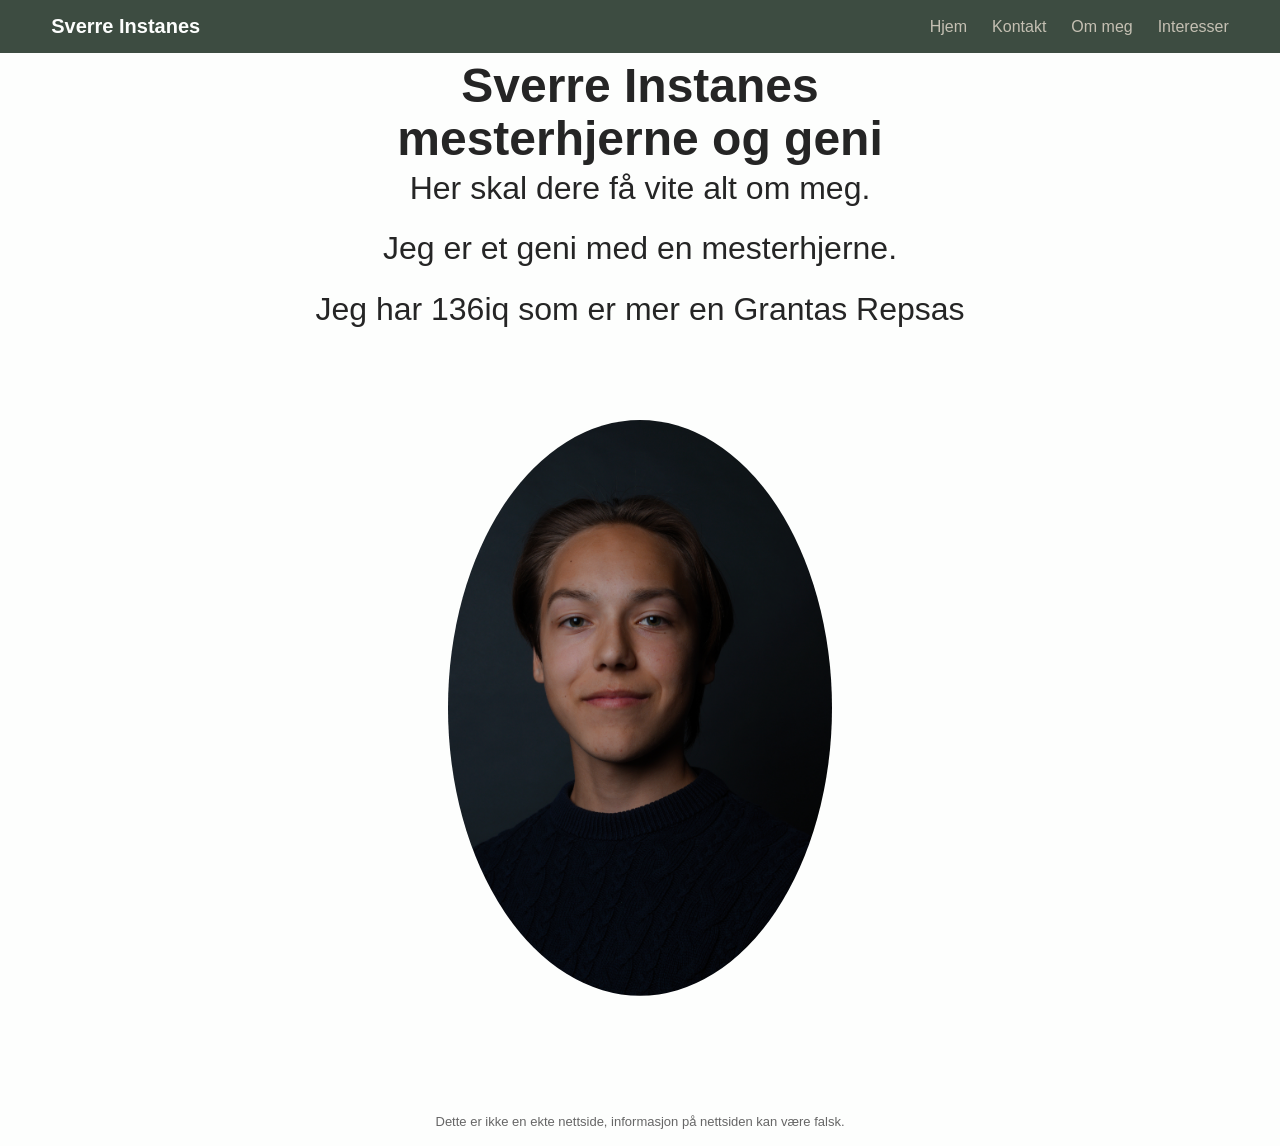
<file: index.html>
<!DOCTYPE html>
<html lang="nb">

<head>
    <meta charset="UTF-8">
    <meta name="viewport" content="width=device-width, initial-scale=1.0">

    <link rel="stylesheet" href="./css/style.css">
    <link rel="icon" type="image/png" href="bilder/eple-png.png">
    <title>Sverre Instanes</title>
</head>

<body>

    <!-- Navigasjonsmeny -->
    <header>

        <div class="logo">Sverre Instanes</div>

        <nav>
            <ul class="nav-links">
                <li><a href="index.html">Hjem</a></li>
                <li><a href="kontakt.html">Kontakt</a></li>
                <li><a href="Om_meg.html">Om meg</a></li>
                <li><a href="Interesser.html">Interesser</a></li>
            </ul>
        </nav>

    </header>

    <!-- Hovedinnhold -->
    <div class="text_holder">

        <h1>Sverre Instanes</h1>
        <h1>mesterhjerne og geni</h1>

        <p>Her skal dere få vite alt om meg.</p>

        <p>Jeg er et geni med en mesterhjerne.</p>

        <p>Jeg har 136iq som er mer en Grantas Repsas</p>

        <img src="bilder/IMG_9313.jpg" alt="Bilde av Sverre">

    </div>

    <!-- Disclaimer -->
    <div class="nederst_disclaimer">

        <p>Dette er ikke en ekte nettside, informasjon på nettsiden kan være falsk.</p>

    </div>

</body>
</html>
</file>
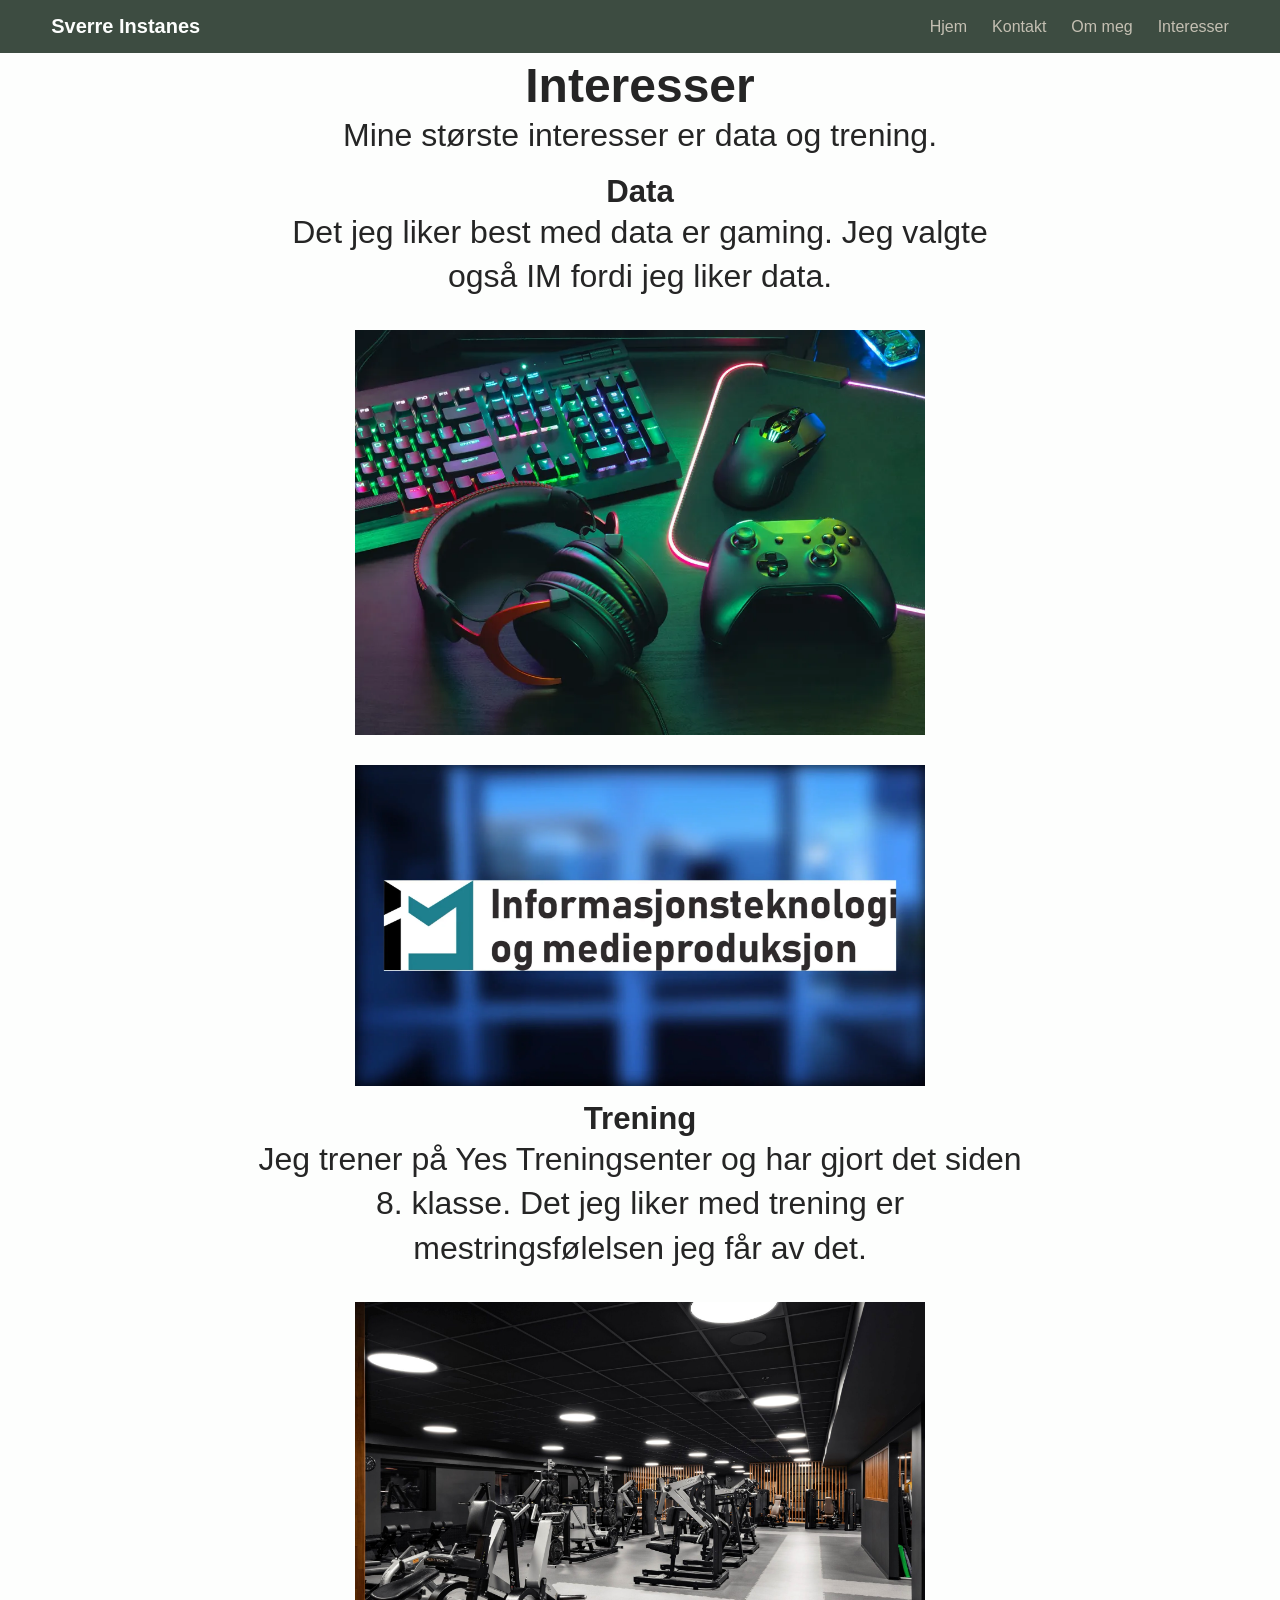
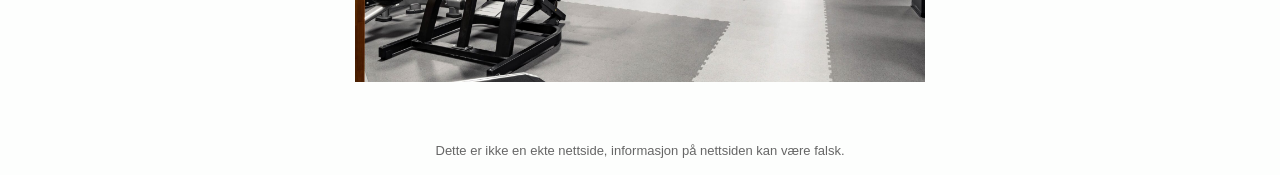
<file: Interesser.html>
<!DOCTYPE html>
<html lang="en">
<head>
    <meta charset="UTF-8">
    <meta name="viewport" content="width=device-width, initial-scale=1.0">
    <title>Sverre Instanes</title>
    <link rel="stylesheet" href="./css/style.css">
    <link rel="icon" type="image/png" href="bilder/eple-png.png">
</head>
<body>
    <header>
    <div class="logo">Sverre Instanes</div>
    <nav>
        <ul class="nav-links">
            <li><a href="index.html">Hjem</a></li>
            <li><a href="kontakt.html">Kontakt</a></li>
            <li><a href="Om_meg.html">Om meg</a></li>
            <li><a href="Interesser.html">Interesser</a></li>
        </ul>
    </nav>
</header>
<div class="interesse_bilder_holder">
    <h1>Interesser</h1>
    <p>Mine største interesser er data og trening.</p>
    <h2>Data</h2>
    <p>Det jeg liker best med data er gaming. Jeg valgte også IM fordi jeg liker data.</p>

    <img class="interesse_bilder" src="bilder/gaming.webp" alt="gaming">
    <img class="interesse_bilder" src="bilder/IM.webp" alt="Informasjonsteknologi og medieproduksjon">
    <h2>Trening</h2>
    <p>Jeg trener på Yes Treningsenter og har gjort det siden 8. klasse. Det jeg liker med trening er mestringsfølelsen jeg får av det.</p>
    <img class="interesse_bilder" src="bilder/yes_trening.jpg" alt="YES Treningsenter">
    

</div>
<div class="nederst_disclaimer">
<p>Dette er ikke en ekte nettside, informasjon på nettsiden kan være falsk.</p>
</div>
</body>
</html>
</file>
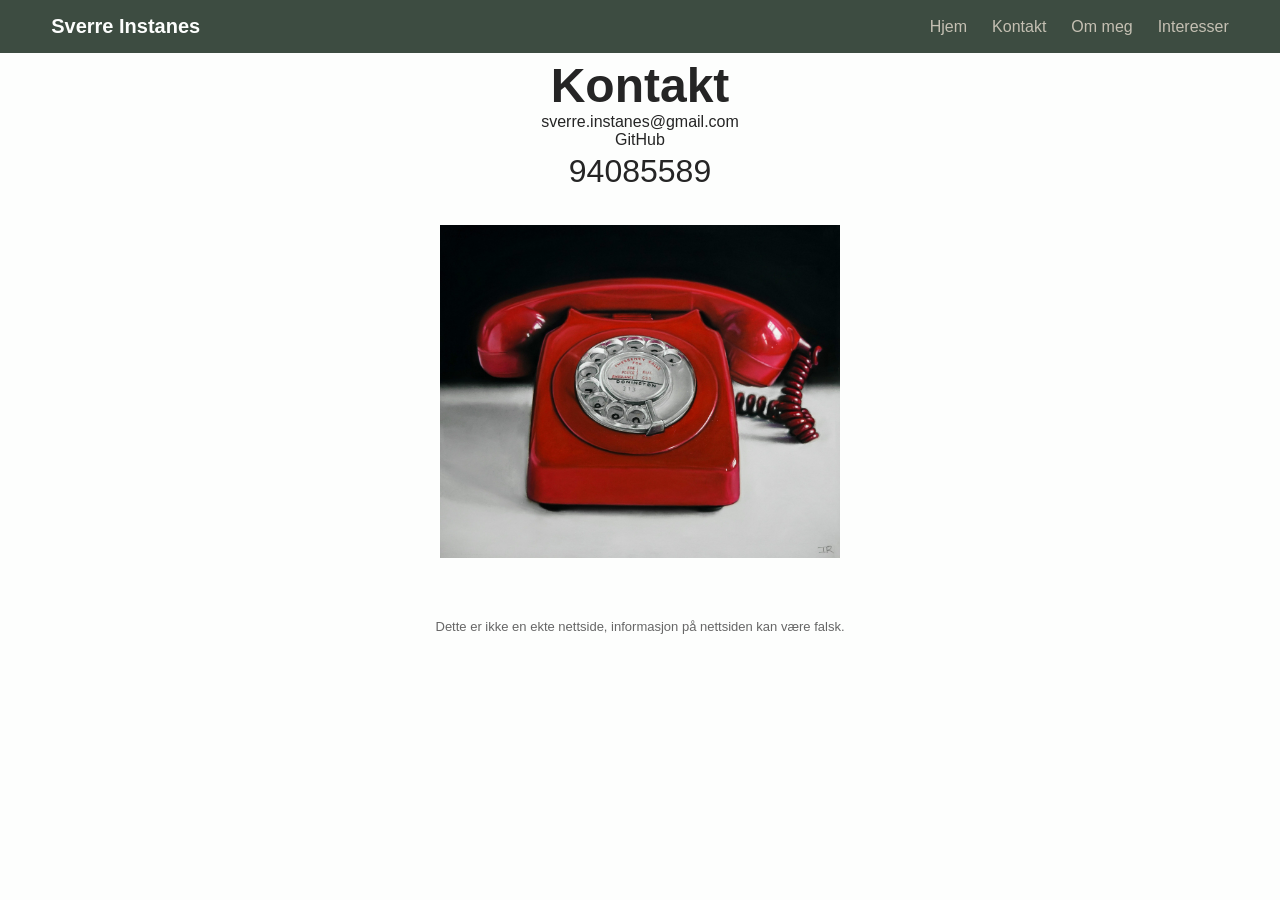
<file: kontakt.html>
<!DOCTYPE html>
<html lang="en">
<head>
    <meta charset="UTF-8">
    <meta name="viewport" content="width=device-width, initial-scale=1.0">
    <title>Sverre Instanes</title>
    <link rel="stylesheet" href="./css/style.css">
    <link rel="icon" type="image/png" href="bilder/eple-png.png">
</head>
<body>

<header>
    <div class="logo">Sverre Instanes</div>
    <nav>
        <ul class="nav-links">
            <li><a href="index.html">Hjem</a></li>
            <li><a href="kontakt.html">Kontakt</a></li>
            <li><a href="Om_meg.html">Om meg</a></li>
            <li><a href="Interesser.html">Interesser</a></li>
        </ul>
    </nav>
</header>


    <h1>Kontakt</h1>
    <div class="link_kontakt">
        <a href="mailto:sverre.instanes@gmail.com">sverre.instanes@gmail.com</a>
        <br>
        <a href="https://github.com/Sverre-Instanes">GitHub</a>
    </div>
    <p>94085589</p>
<div class="telefon">
<img src="bilder/Big-Red-Telephone.jpg" alt="Rød telefon">
</div>
<div class="nederst_disclaimer">
<p>Dette er ikke en ekte nettside, informasjon på nettsiden kan være falsk.</p>
</div>
</body>
</html>
</file>
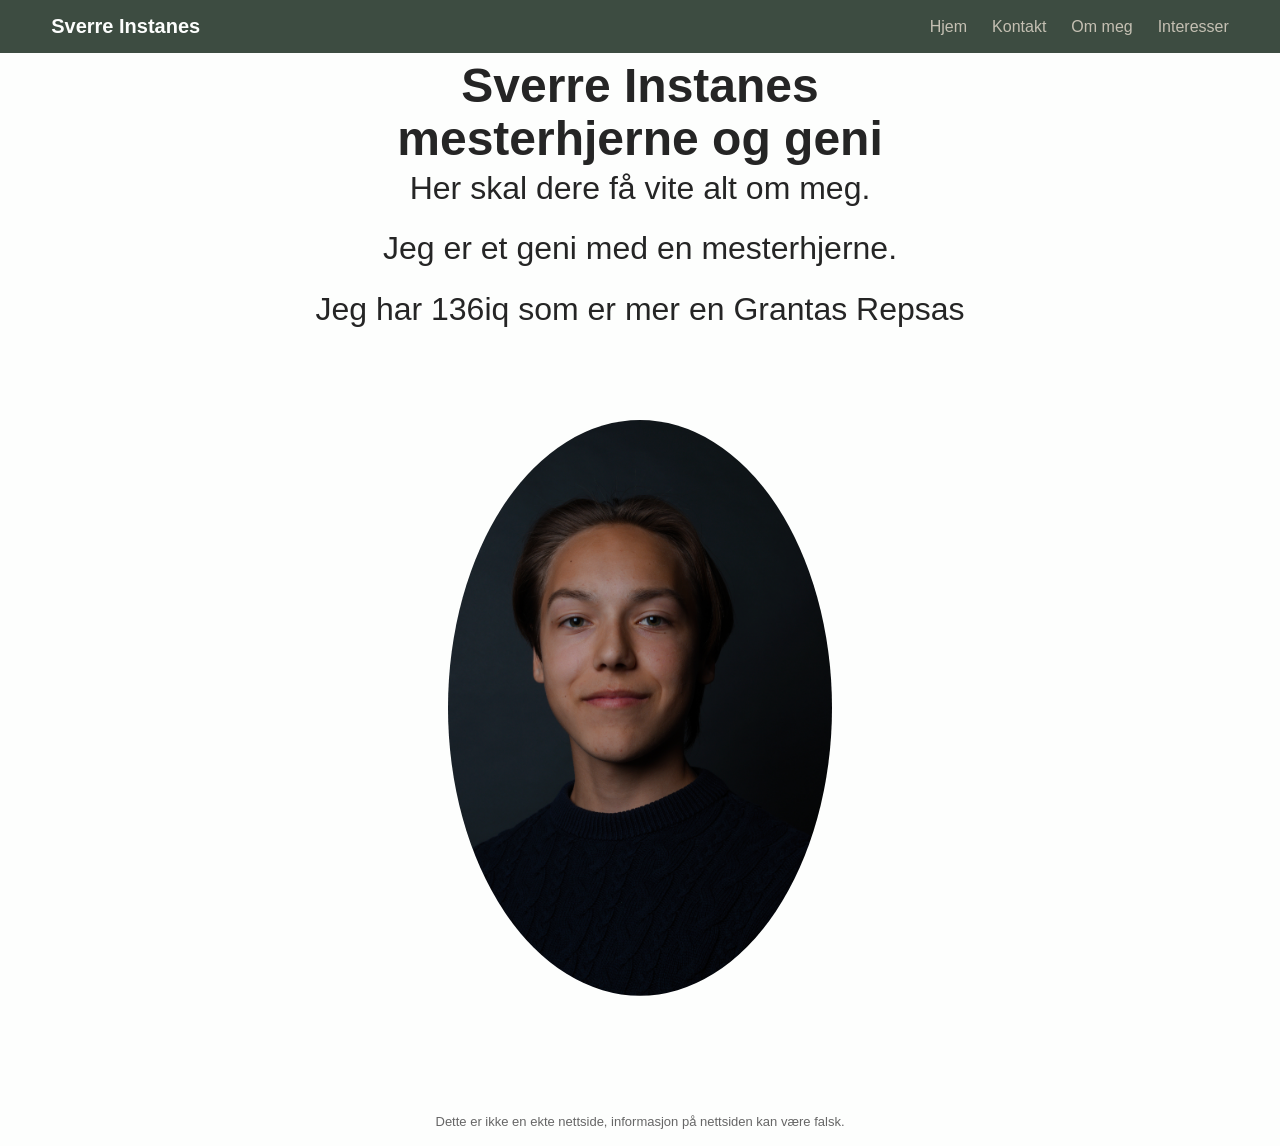
<file: nyIndex.html>
<!DOCTYPE html>
<html lang="nb">

<head>
    <meta charset="UTF-8">
    <meta name="viewport" content="width=device-width, initial-scale=1.0">

    <link rel="stylesheet" href="./css/style.css">
    <link rel="icon" type="image/png" href="bilder/eple-png.png">
    <title>Sverre Instanes</title>
</head>

<body>

    <!-- Navigasjonsmeny -->
    <header>

        <div class="logo">Sverre Instanes</div>

        <nav>
            <ul class="nav-links">
                <li><a href="nyIndex.html">Hjem</a></li>
                <li><a href="kontakt.html">Kontakt</a></li>
                <li><a href="Om_meg.html">Om meg</a></li>
                <li><a href="Interesser.html">Interesser</a></li>
            </ul>
        </nav>

    </header>

    <!-- Hovedinnhold -->
    <div class="text_holder">

        <h1>Sverre Instanes</h1>
        <h1>mesterhjerne og geni</h1>

        <p>Her skal dere få vite alt om meg.</p>

        <p>Jeg er et geni med en mesterhjerne.</p>

        <p>Jeg har 136iq som er mer en Grantas Repsas</p>

        <img src="bilder/IMG_9313.jpg" alt="Bilde av Sverre">

    </div>

    <!-- Disclaimer -->
    <div class="nederst_disclaimer">

        <p>Dette er ikke en ekte nettside, informasjon på nettsiden kan være falsk.</p>

    </div>

</body>
</html>
</file>
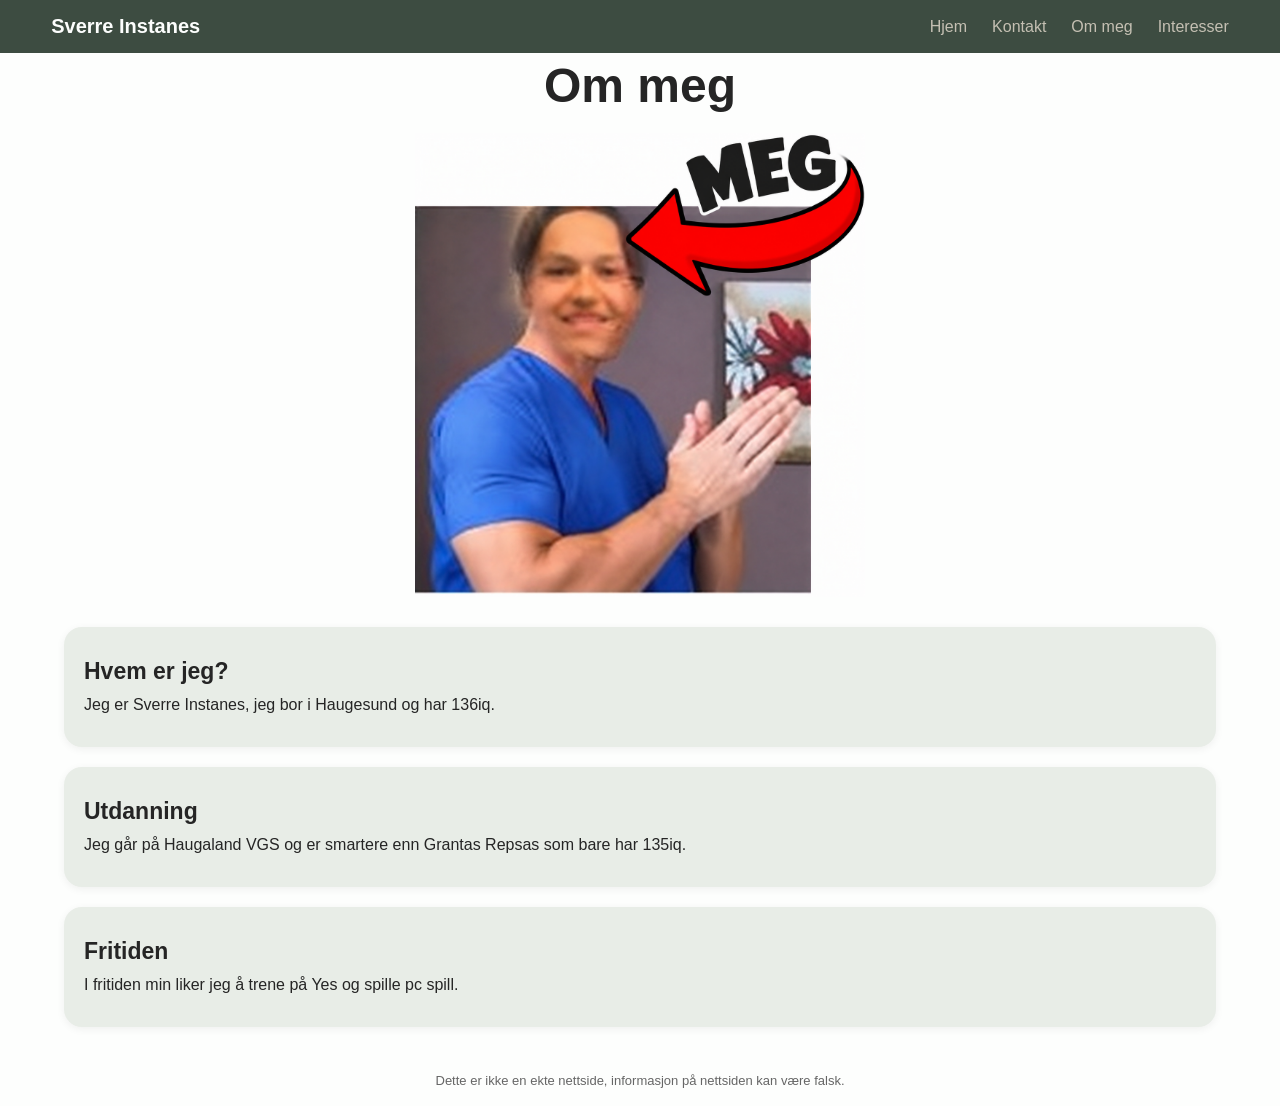
<file: Om_meg.html>
<!DOCTYPE html>
<html lang="en">
<head>
    <meta charset="UTF-8">
    <meta name="viewport" content="width=device-width, initial-scale=1.0">
    <title>Sverre Instanes</title>
    <link rel="stylesheet" href="./css/style.css">
    <link rel="icon" type="image/png" href="bilder/eple-png.png">
</head>
<body>
    <header>
    <div class="logo">Sverre Instanes</div>
    <nav>
        <ul class="nav-links">
            <li><a href="index.html">Hjem</a></li>
            <li><a href="kontakt.html">Kontakt</a></li>
            <li><a href="Om_meg.html">Om meg</a></li>
            <li><a href="Interesser.html">Interesser</a></li>
        </ul>
    </nav>
</header> 

<h1>Om meg</h1>
<img class="ommegbilde" src="bilder/MEG_sins.png" alt="Sverre Sins">

    <div class="kort_container">

        <div class="info_kort">
            <h2>Hvem er jeg?</h2>
            <p>
                Jeg er Sverre Instanes, jeg bor i Haugesund og har 136iq.
            </p>
        </div>

        <div class="info_kort">
            <h2>Utdanning</h2>
            <p>
                Jeg går på Haugaland VGS og er smartere enn Grantas Repsas som bare har 135iq.
            </p>
        </div>

        <div class="info_kort">
            <h2>Fritiden</h2>
            <p>
                I fritiden min liker jeg å trene på Yes og spille pc spill.
            </p>
        </div>

    </div>


<div class="nederst_disclaimer">
<p>Dette er ikke en ekte nettside, informasjon på nettsiden kan være falsk.</p>
</div>
</body>
</html>
</file>
<file: css/style.css>
/* =========================
   GENERELT
========================= */

* {
    margin: 0;
    padding: 0;
    box-sizing: border-box;
    font-family: Arial, sans-serif;
}

html {
    width: 100%;
    overflow-x: hidden;
}

body {
    background-color: #FDFEFD;
    color: #252525;
    text-align: center;
    width: 100%;
    min-height: 100vh;
    overflow-x: hidden;
    padding-top: 60px;
}

/* =========================
   HEADER
========================= */

header {
    background-color: #3D4C41;

    padding: 15px 4%;

    display: flex;
    justify-content: space-between;
    align-items: center;

    position: fixed;
    top: 0;
    left: 0;
    right: 0;
}

.logo {
    font-size: clamp(14px, 2vw, 20px);
    font-weight: bold;
    color: #FDFEFD;
    white-space: nowrap;
}

/* =========================
   NAVIGASJON
========================= */

.nav-links {
    display: flex;
    align-items: center;
    justify-content: center;

    list-style: none;
    gap: clamp(10px, 2vw, 25px);
}

.nav-links a {
    color: #C5C0B3;
    text-decoration: none;

    font-size: clamp(12px, 1.5vw, 16px);
    font-weight: 500;

    white-space: nowrap;
    transition: color 0.2s ease;
}

.nav-links a:hover {
    color: #FFFFFF;
}

.link_kontakt a{
    color: #252525;
    text-decoration: none;
}
.link_kontakt a:hover {
    color: #666666;
}

/* =========================
   OVERSKRIFTER
========================= */

h1 {
    font-size: clamp(1.5rem, 5vw, 3rem);
    line-height: 1.1;

}

/* =========================
   TEKST
========================= */

p {
    font-size: clamp(1rem, 2.5vw, 2rem);
    margin: 0 15px 1rem;
    line-height: 1.4;
}

a {
    overflow-wrap: anywhere;
}

/* =========================
   HOVEDINNHOLD
========================= */

.text_holder {
    display: flex;
    flex-direction: column;

    justify-content: center;
    align-items: center;

    width: 100%;
    padding: 0 15px;
}

/* =========================
   BILDER
========================= */



.text_holder img {
    width: 100%;
    max-width: 480px;
    height: auto;

    clip-path: ellipse(40% 40%);
    filter: brightness(0.9);
}

/* Telefonbildet */
.telefon {
    display: flex;
    justify-content: center;
    align-items: center;

    width: 100%;
    padding: 15px;
}

.telefon img {
    width: 100%;
    max-width: 400px;
    height: auto;

    clip-path: none;
    filter: none;
    object-fit: contain;
}



::-webkit-scrollbar {
    width: 2rem;
}

::-webkit-scrollbar-track {
    background: #3D4C41;
}

::-webkit-scrollbar-thumb {
    background: #C5C0B3;
    border-radius: 1415865286825827852789572895px;
    
}

/* =========================
   KONTAKT
========================= */

body > a {
    display: inline-block;
    font-size: clamp(1rem, 2.5vw, 1.5rem);
    color: #3D4C41;
    margin: 10px;
}

body > a:hover {
    color: #788C7B;
}

/* =========================
   DISCLAIMER
========================= */

.nederst_disclaimer {
    width: 100%;
    padding: 15px 10px;
    margin-top: 30px;

    font-size: clamp(11px, 1.5vw, 13px);
    color: #666666;
}

.nederst_disclaimer p {
    font-size: inherit;
    margin: 0;
}

/* =========================
   NETTBRETT
========================= */

@media screen and (max-width: 768px) {

    header {
        padding: 12px 15px;
        gap: 10px;
    }
    h1 {
        font-size: 8vw;
    }

    ::-webkit-scrollbar {
    width: 1.2rem;
}

    .nav-links {
        gap: 12px;
    }

    .nav-links a {
        font-size: 13px;
    }

    body {
        padding-top: 60px;
    }
}

/* =========================
   MOBIL
========================= */

@media screen and (max-width: 480px) {

    body {
        padding-top: 100px;
    }
    h1 {
        font-size: 8vw;
    }
    header {
        flex-direction: column;
        justify-content: center;
        gap: 10px;

        padding: 10px 5px;
    }

    .logo {
        font-size: 18px;
    }

    .nav-links {
        width: 100%;
        justify-content: center;
        gap: clamp(8px, 3vw, 15px);
    }

    .nav-links a {
        font-size: clamp(11px, 3.2vw, 13px);
    }


    .text_holder {
        padding: 0 10px;
    }

    .telefon img {
        max-width: 100%;
    }

    ::-webkit-scrollbar {
    width: 0.7rem;
}

}



/* Profilbilde */
.ommegbilde {
    display: block;
    width: 90%;
    max-width: 450px;
    height: auto;
    margin: 20px auto;
    border-radius: 0px;
    clip-path: none;
}


/* Kort-container */
.kort_container {
    display: grid;
    grid-template-columns: repeat(1, minmax(0, 1fr));
    gap: 20px;
    width: 90%;
    max-width: 1200px;
    margin: 30px auto;
}

/* Individuelle kort */
.info_kort {
    background-color: #E8EDE7;
    border-radius: 18px;
    min-height: 120px;
    padding: 20px;

    display: flex;
    flex-direction: column;
    justify-content: center;
    align-items: flex-start;

    text-align: left;
    box-shadow: 0 2px 8px rgba(0, 0, 0, 0.06);
}

.info_kort h2 {
    font-size: clamp(18px, 2vw, 23px);
    margin-bottom: 8px;
}

.info_kort p {
    font-size: clamp(13px, 1.5vw, 16px);
    margin: 0;
    line-height: 1.5;
}

.interesse_bilder {
    max-width: 600px;
    width: 100%;
    padding: 15px;
}
.interesse_bilder_holder {
    display: flex;
    flex-direction: column;
    align-items: center;
    font-size: 1.3rem;
    max-width: 800px;
    margin: 0 auto;
}
</file>
